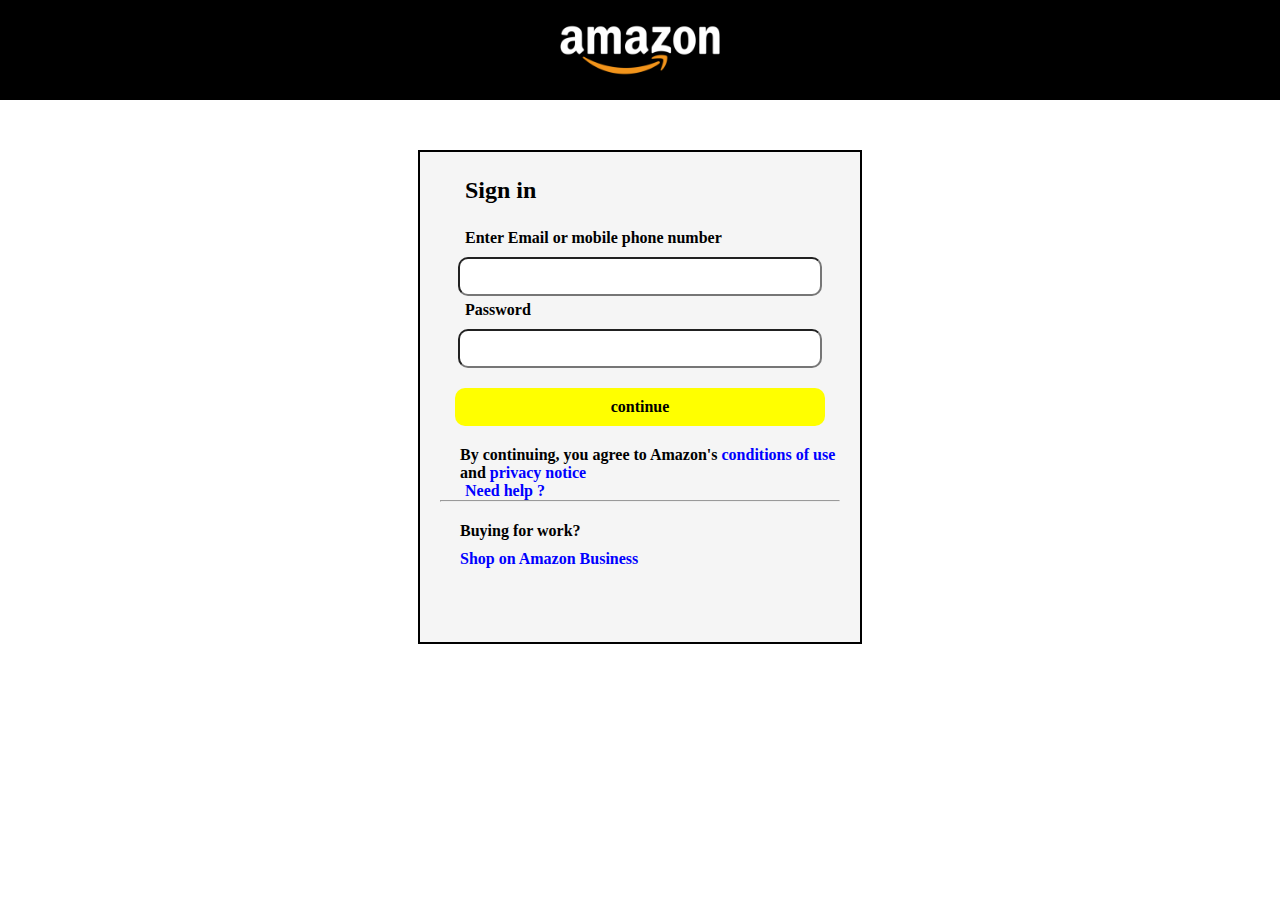
<file: index.html>
<!DOCTYPE html>
<html lang="en">
<head>
    <meta charset="UTF-8">
    <meta name="viewport" content="width=device-width, initial-scale=1.0">
    <title>Amazon Sign In</title>
    <link rel="stylesheet" href="https://cdnjs.cloudflare.com/ajax/libs/font-awesome/6.5.1/css/all.min.css" integrity="sha512-DTOQO9RWCH3ppGqcWaEA1BIZOC6xxalwEsw9c2QQeAIftl+Vegovlnee1c9QX4TctnWMn13TZye+giMm8e2LwA==" crossorigin="anonymous" referrerpolicy="no-referrer" />
    <link rel="stylesheet" href="amazon_sign_in.css">
    <link rel="icon" href="icon.png" id="icon1">
</head>
<body>
    <div class="header">
        <img src="amazon_logo.png" alt="logo" id="logo">
    </div>
    <div class="signin">
        <div class="head" id="mob">
            Sign in
        </div>
        <div class="input">
            <span id="mob">Enter Email or mobile phone number</span>
            <input type="text" id="ibp">
            <span id="pass">Password</span>
            <input type="password" id="ibp2">
            <div class="con">continue</div>
            <div class="bot">
                By continuing, you agree to Amazon's <span id="cond">conditions of use</span>  and <span id="cond">privacy notice</span>
            </div>
            
        </div>
        <i class="fa-solid fa-caret-right" id="help"></i>
        <span id="cond">Need help ?</span>
        <hr>
        <div class="foot">
            Buying for work?
            <div class="shop" id="cond">
                Shop on Amazon Business
            </div>
        </div>
    </div>  
<script src="amazon_sign_in.js"></script>
</body>
</html>
</file>
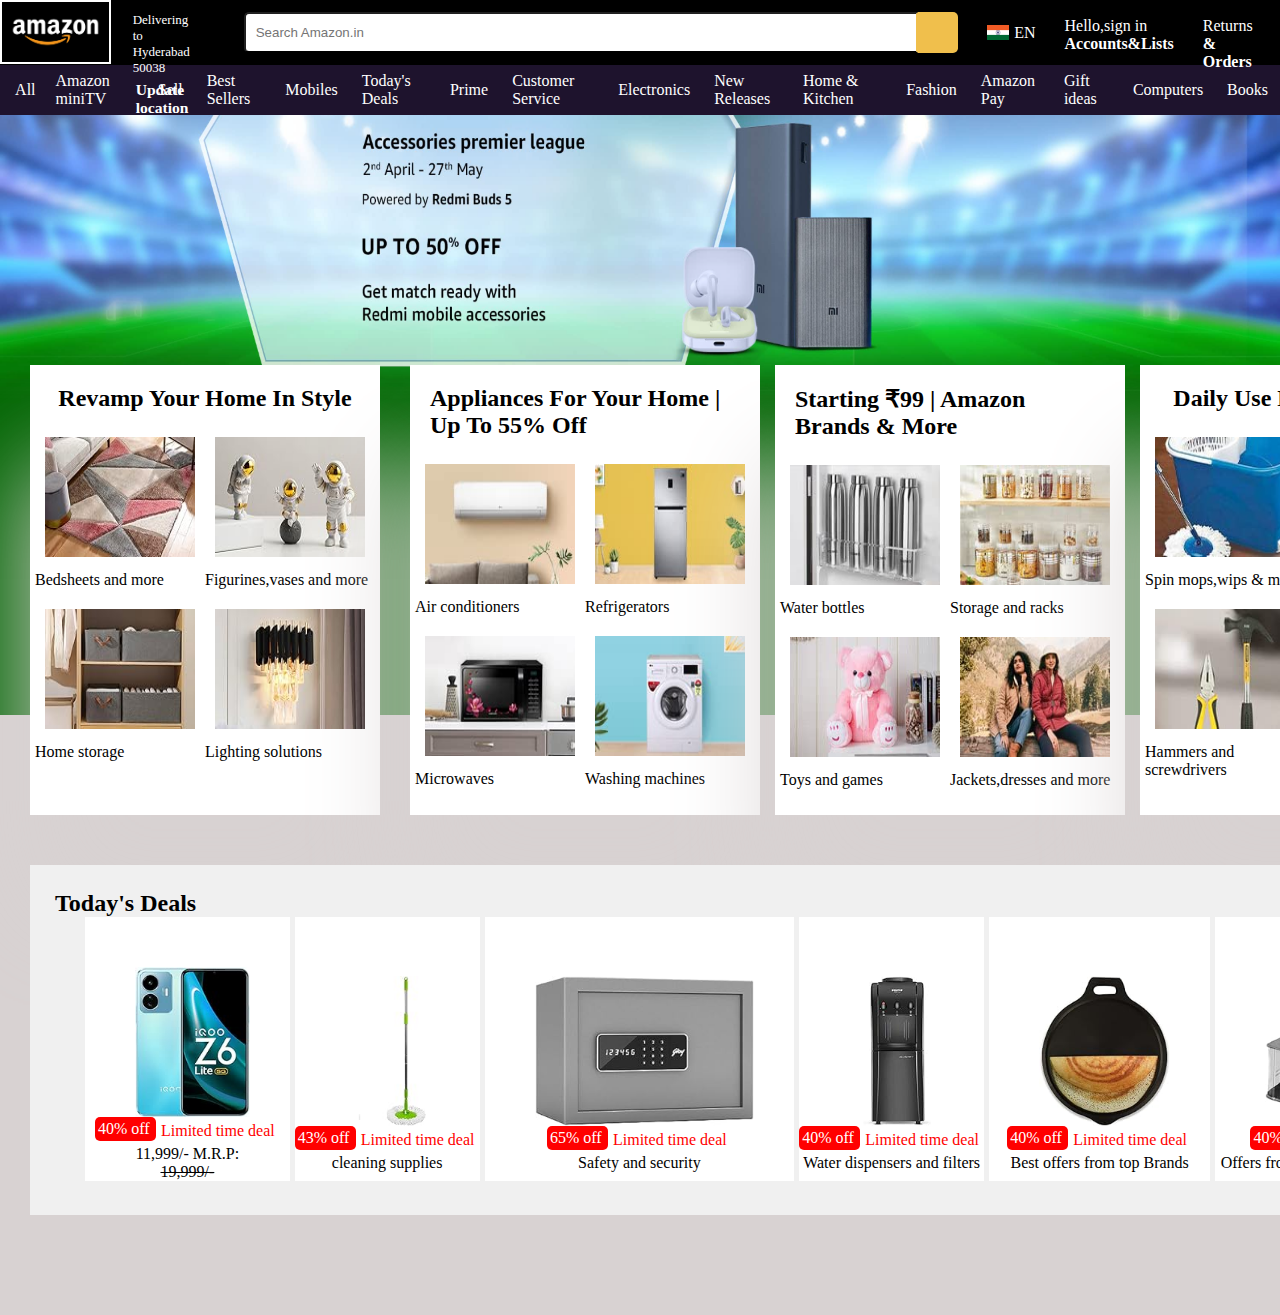
<file: amazon.html>
<!DOCTYPE html>
<html lang="en">
<head>
    <meta charset="UTF-8">
    <meta name="viewport" content="width=a, initial-scale=1.0">
    <!-- <img src="icon.png" alt=""> -->
    <title>Amazon</title>
    <link rel="stylesheet" href="https://cdnjs.cloudflare.com/ajax/libs/font-awesome/6.5.1/css/all.min.css" integrity="sha512-DTOQO9RWCH3ppGqcWaEA1BIZOC6xxalwEsw9c2QQeAIftl+Vegovlnee1c9QX4TctnWMn13TZye+giMm8e2LwA==" crossorigin="anonymous" referrerpolicy="no-referrer" />
    <link rel="stylesheet" href="amazon.css">
    <link rel="icon" href="icon.png">
</head>
<body>
    <div class="nav">
        <img src="amazon_logo.png" alt="amazon_logo" id="logo">
        <!-- <div class="in">.in</div> -->
        
        <div class="loc">
            <p>Delivering to Hyderabad 50038</p>
            <div class="sym">
            <i class="fa-solid fa-location-dot" id="loc"></i>
            <p class="Update"><b>Update location</b></p>
        </div>
        </div>
        <div class="searching">
        <input type="text" class="search" placeholder="Search Amazon.in">
        <i class="fa-solid fa-magnifying-glass" id="mag"></i>
    </div>
    <div class="country">
        <img src="Flag_of_India.svg.webp" alt="Flag_of_India" id="flag">
        <p class="en">EN</p>
        <i class="fa-solid fa-caret-down"></i>
    </div>
    <div class="sign">
        <p>Hello,sign in</p>
        <div class="acc">
        <!-- <i class="fa-solid fa-location-dot" id="loc"></i> -->
        <p><b>Accounts&Lists</b></p>
        <i class="fa-solid fa-caret-down" id="da"></i>

    </div>
    </div>
    <div class="return">
        <p>Returns</p>
        <p><b>& Orders</b></p>
    </div>
    <div class="cart">
        <i class="fa-solid fa-cart-shopping fa-2x" id="cp"></i>
        <p id="c">Cart</p>
    </div>
    </div>
<div class="sub-nav">
    <div class="all">
    <i class="fa-solid fa-bars"></i>
    <p>  All</p>
</div>
    <p class="snav">Amazon miniTV</p>
    <p class="snav">Sell</p>
    <p class="snav">Best Sellers</p>
    <p class="snav">Mobiles</p>
    <p class="snav">Today's Deals</p>
    <p class="snav">Prime <i class="fa-solid fa-caret-down"></i></p>
    
    <p class="snav">Customer Service</p>
    <p class="snav">Electronics</p>
    <p class="snav">New Releases</p>
    <p class="snav">Home & Kitchen</p>
    <p class="snav">Fashion</p>
    <p class="snav">Amazon Pay</p>
    <p class="snav">Gift ideas</p>
    <p class="snav">Computers</p>
    <p class="snav">Books</p>


</div>
<i class="fa-solid fa-chevron-left fa-2x" id="left"></i>
<i class="fa-solid fa-chevron-right fa-2x" id="right"></i>
<div class="products">
    <div class="backs">
<img src="Screenshot (302).png" alt="product1" id="p1">
<img src="b2.jpg" alt="b2" id="p1">
<img src="b3.jpg" alt="b3" id="p1">
<img src="b4.jpg" alt="b4" id="p1">
<img src="b5.jpg" alt="b5" id="p1">
<img src="b6.jpg" alt="b6" id="p1">
<img src="b7.jpg" alt="b7" id="p1">
<img src="b8.jpg" alt="b8" id="p1">
</div>
<div class="c1">
    <!-- <img src="amazon_logo.png" alt=""> -->
    <p class="h1">Revamp your home in style</p>
    <div class="gridc1">
        <div class="g1"><img src="p2.jpg" alt="" id="pics">Bedsheets and more</div>
        <div class="g2"><img src="p3.jpg" alt="" id="pics">Figurines,vases and more</div>
        <div class="g3"><img src="p4.jpg" alt="" id="pics">Home storage</div>
        <div class="g4"><img src="p5.jpg" alt="" id="pics">Lighting solutions</div>
    </div>
</div>
<div class="c2">
    <!-- <img src="amazon_logo.png" alt=""> -->
    <p class="h1">Appliances for your home | Up to 55% off</p>
    <div class="gridc1">
        <div class="g1"><img src="p6.jpg" alt="" id="pics">Air conditioners</div>
        <div class="g2"><img src="p7.jpg" alt="" id="pics">Refrigerators</div>
        <div class="g3"><img src="p8.jpg" alt="" id="pics">Microwaves</div>
        <div class="g4"><img src="p9.jpg" alt="" id="pics">Washing machines</div>
    </div>
</div>
<div class="c3">
    <!-- <img src="amazon_logo.png" alt=""> -->
    <p class="h1">Starting ₹99 | Amazon Brands & more</p>
    <div class="gridc1">
        <div class="g1"><img src="p10.jpg" alt="" id="pics">Water bottles</div>
        <div class="g2"><img src="p11.jpg" alt="" id="pics">Storage and racks</div>
        <div class="g3"><img src="p12.jpg" alt="" id="pics">Toys and games</div>
        <div class="g4"><img src="p13.jpg" alt="" id="pics">Jackets,dresses and more</div>
    </div>
</div>
<div class="c4">
    <!-- <img src="amazon_logo.png" alt=""> -->
    <p class="h1">Daily use home Appliances</p>
    <div class="gridc1">
        <div class="g1"><img src="p14.jpg" alt="" id="pics">Spin mops,wips & more</div>
        <div class="g2"><img src="p15.jpg" alt="" id="pics">Bathroom hardware</div>
        <div class="g3"><img src="p16.jpg" alt="" id="pics">Hammers and screwdrivers</div>
        <div class="g4"><img src="p17.jpg" alt="" id="pics">Extension boards,plugs</div>
    </div>
</div>
<div class="main">
    
<div class="deals">
    <p class="head">Today's Deals</p>
    <div class="imgs">
        <div class="img1">
            <img src="d1.jpg" alt="" id="deal">
            <div class="cost">
                <div class="off">
                    40% off
                </div>
                <div class="offer">Limited time deal</div>
                
            </div>

            11,999/- M.R.P:<p id="price">19,999/-</p>
        </div>
        <div class="img1">
            <img src="d2.jpg" alt="" id="deal">
            <div class="cost">
            <div class="off">
                43% off
            </div>
            <div class="offer">Limited time deal</div>
        </div>
        cleaning supplies
        </div>
        <div class="img1">
            <img src="d3.jpg" alt="" id="deal">
            <div class="cost">
                <div class="off">
                    65% off
                </div>
                <div class="offer">Limited time deal</div>
            </div>
            Safety and security
        </div>
        <div class="img1">
            <img src="d4.jpg" alt="" id="deal">
            <div class="cost">
                <div class="off">
                    40% off
                </div>
                <div class="offer">Limited time deal</div>
            </div>
            Water dispensers and filters
        </div>
        <div class="img1">
            <img src="d5.jpg" alt="" id="deal">
            <div class="cost">
                <div class="off">
                    40% off
                </div>
                <div class="offer">Limited time deal</div>
            </div>
            Best offers from top Brands
        </div>
        <div class="img1">
            <img src="d6.jpg" alt="" id="deal" class="last">
            <div class="cost">
                <div class="off">
                    40% off
                </div>
                <div class="offer">Limited time deal</div>
            </div>
            Offers from home and storge products
        </div>
        <div class="img1">
            <img src="d7.jpg" alt="" id="deal" class="last">
            <div class="cost">
                <div class="off">
                    40% off
                </div>
                <div class="offer">Limited time deal</div>
            </div>
            Offers from home and storge products
        </div>
    
    <!-- <img src="d2.jpg" alt="" id="deal">
    <img src="d3.jpg" alt="" id="deal">
    <img src="d4.jpg" alt="" id="deal">
    <img src="d5.jpg" alt="" id="deal">
    <img src="d6.jpg" alt="" id="deal" class="last"> -->
</div>

</div>
</div>

</div>
<script src="amazon.js"></script>
</body>
</html>
</file>
<file: amazon_sign_in.css>
*{
    margin: 0;
    padding: 0;
    font-weight: bolder;
}

.header{
    width: 100%;
    height: 100px;
    display: flex;
    justify-content: center;
    align-items: center;
    background-color: black;
}
#logo{
    width: 200px;
    cursor: pointer;
}
.signin{
    margin: auto;
    /* display: flex;
    justify-content: center; */
    margin-top: 50px;
    padding: 20px;
    align-items: center;
    width: 400px;
    height: 450px;
    background-color: whitesmoke;
    border: 2px solid black;
    flex-direction: column;
}
.input{
    display: flex;
    flex-direction: column;
}
.con{
    width: 350px;
    background-color: yellow;
    margin: auto;
    display: flex;
    justify-content: center;
    margin-top: 20px;
    padding: 10px;
    border-radius: 10px;
    align-items: center;
    cursor: pointer;
}
#ibp,#ibp2{
    width: 360px;
    margin: auto;
    height: 35px;
    border-radius: 10px;
    margin-top: 10px;
}
#mob,#pass{
    margin-left: 25px;
    margin-top: 5px;
}
.head{
    font-size: x-large;
    margin-bottom: 20px;
}
.bot{
    margin-top: 20px;
    margin-left: 20px;
}
#cond{
    color: blue;
    cursor: pointer;
}
#help{
    margin: 20px;
    margin-right: 5px;
}
.foot{
    margin: 20px;
}
.shop{
    margin-top: 10px;

}
#icon1{
    background-color: white;
    border-radius: 10px;
}
</file>
<file: amazon.css>
*{
    margin: 0;
    padding: 0;
    /* white-space: pre; */
    user-select: none;
    cursor: pointer;
    /* background-color: whitesmoke; */
}
.nav{
    width: 100%;
    height: 65px;
    background-color:  black;   
    display: flex;
    flex-direction: row;
    /* position: fixed; */
}
#logo{
    height: 60px;
    /* width: auto; */
    align-self: flex-start;
    border: 2px solid transparent;
}
#logo:hover{
    border: 2px solid white;
}
/* .in{
    color: white;
    padding: 18px;
    padding-left: 0;
    padding-right: 0;
} */
#loc{
    /* color: white;
    margin: 30px;
    margin-right: 0;
    margin-left: 10px; */
    margin-top: 5px;
    margin-right: 3px;
    
}
.loc:hover{
    border: 2px solid white;
}
.sym{
    display: flex;
    flex-direction: row;
}
.loc{
    display: flex;
    flex-direction: column;
    color: white;
    /* margin-top: 5px; */
    margin-left: 10px;
    font-size: small;
    font-weight: lighter;
    border: 2px solid transparent;
    padding: 10px;
    margin-bottom: 0;
}
.Update{
    margin-top: 5px;
    font-size: larger;
    font-weight:900;
}
.searching{
    display: flex;
    flex-direction: row;
    border: 2px solid transparent;
}
.search{
    margin: 20px;
    width: 650px;
    margin-top: 10px;
    margin-bottom: 10px;
    border-radius: 5px;
    border-top-right-radius: 0;
    border-bottom-right-radius: 0;
    margin-right:0px ;
    margin-left: 40px;
    border-right: 2px solid #F0BF4C;
    border-bottom: 2px solid black;
    padding: 10px;
    
}
.searching{
    border: 2px solid transparent;
}
#mag{
    margin-top: 10px;
    margin-bottom: 10px;
    border-top-left-radius: 0;
    border-bottom-left-radius: 0;
    background-color: #F0BF4C;
    padding: 10px;
    width: 20px;
    margin-left: 0;    
    border-top-right-radius: 5px;
    border-bottom-right-radius: 5px;
    border-bottom: 7px solid #F0BF4C;

}
.country{
    margin-left: 10px;
    display: flex;
    justify-content: center;
    align-items: center;
    color: white;
    flex-direction: row;
    border: 2px solid transparent;
    padding-left: 15px;
    padding-right: 10px;
}
.country:hover{
    border: 2px solid white;
}
.en{
    margin-right: 5px;
}
#flag{
    height: 15px;
    margin-right: 5px;
}
.sign{
    /* margin-top: 15px; */
    display: flex;
    flex-direction: column;
    margin-left: 5px;
    color: white;   
    border:2px solid transparent;
    padding: 15px;
    padding-left: 5px;
}
.sign:hover{
    border: 2px solid white;
}
.acc{
    display: flex;
    flex-direction: row;
}
#da{
    margin-left: 5px;
}
.return{
    display: flex;
    flex-direction: column;
    color: white;
    /* margin-top: 5px; */
    /* margin-left: 5px; */
    border: 2px solid transparent;
    padding: 15px;
    padding-left: 5px;
    
}
.return:hover{
    border: 2px solid white;

}
.cart{
    display: flex;
    flex-direction: row;
    color: white;
    padding: 25px;
    padding-left: 5px;
    border: 2px solid transparent;
    justify-content: center;
    align-items: center;
}
.cart:hover{
    border: 2px solid white;
}
#cp{
    margin-right: 5px;
    /* height: 50px;
    width: 50px; */
}
#c{
    font-size:large;
}
.sub-nav{
    display: flex;
    flex-direction: row;
    width: 100%;
    height: 50px;
    justify-content: center;
    align-items: center;
    background-color: rgb(30, 19, 45);
    color: white;
}
.all{
    color: white;
    display: flex;
    flex-direction: row;
    align-items: flex-start;
    white-space: pre;
    border: 2px solid transparent;
    padding: 6px;

}
.all:hover{
    border: 1px solid white;
}
.snav{
    padding: 11px;
    border: 1px solid transparent;
}
.snav:hover{
    border: 2px solid white;
}
.products{
    position: relative;
    /* box-shadow: 0px 20px 50px rgb(5, 5, 5); */
}
#p1{
    height: 600px;
    width: 100%;
    /* z-index: 1; */
    /* background-attachment: fixed; */
}

.c1{
    position:absolute;
    height: 450px;
    width: 350px;
    z-index: 1;
    top: 250px;
    left: 30px;
    background-color: white;
    display: flex;
    justify-content:flex-start;
    align-items: center;
    flex-direction: column;
    /* box-shadow: 30px 14px 18px rgba(0, 0, 0, 0.1); */
    /* border-radius: 10px; */
    
}
.c2{
    position:absolute;
    height: 450px;
    width: 350px;
    z-index: 1;
    top: 250px;
    left: 410px;
    background-color: white;
    display: flex;
    justify-content:flex-start;
    align-items: center;
    flex-direction: column;
    /* box-shadow: 30px 14px 18px rgba(0, 0, 0, 0.1); */
    /* border-radius: 10px; */
    
}
.c3{
    position:absolute;
    height: 450px;
    width: 350px;
    z-index: 1;
    top: 250px;
    left: 775px;
    background-color: white;
    display: flex;
    justify-content:flex-start;
    align-items: center;
    flex-direction: column;
    /* box-shadow: 30px 14px 18px rgba(0, 0, 0, 0.1); */
    /* border-radius: 10px; */
    
}

.c4{
    position:absolute;
    height: 450px;
    width: 350px;
    z-index: 1;
    top: 250px;
    left: 1140px;
    background-color: white;
    display: flex;
    justify-content:flex-start;
    align-items: center;
    flex-direction: column;
    /* box-shadow: 30px 14px 18px rgba(0, 0, 0, 0.1); */
    /* border-radius: 10px; */
    
}
.gridc1{
    display: grid;
    grid-template-columns: 1fr 1fr;
    grid-template-rows: 1fr 1fr;
    /* gap: 20px; */
    height: 100px;
}
.g1,.g2,.g3,.g4{
    /* background-color: red; */
    margin: 10px;
    

}
.h1{
    padding: 20px;
    padding-bottom: 5px;
    text-transform: capitalize;
    font-size: x-large;
    font-weight: bolder;
    /* align-self: center; */
}
.c1,.c2,.c3,.c4{
    box-shadow: 0px 100px 100px rgb(216, 210, 210);
}
#pics{
    width: 150px;
    height: 120px;
    margin:10px;
}
.g1,.g3{
    margin-right: 0;  
}
.g2,.g4{
    margin-left: 0;
}
.g1,.g2{
    margin-bottom: 0;
}


#left{
    position: absolute;
    z-index: 1;
    top: 200px;
    color: white;
    left: 10px;
     

}
#right{
    position: absolute;
    z-index: 1;
    top: 200px;
    color: white;
    right: 10px;
}

.deals{
    position: absolute;
    width: 1415px;
    height: 300px;
    background-color:rgba(240,240,240);
    top: 150px; 
    left: 30px;
    padding: 25px;
    z-index: 1;

}
.main{
    position: absolute;
    width: 100%;
    /* top: 200px; */
    height: 100%;
    background-color: rgb(216, 210, 210);
}
#deal{
    /* margin: 45px; */
    margin-top: 50px;
    /* margin-right: 100px; */
    margin-left: 50px;
    margin-right: 40px;
    height: 150px;
}
.imgs{
    position: absolute;
    left: 50px;
    display: flex;
    flex-direction: row;

}
.last{
    margin-right: 0px;
}
.head{
    font-size: x-large;
    font-weight: bold;
    font-family: cursive;
}
.off{
    background-color: red;
    color: white;
    font-size: medium;
    width: 55px;
    padding: 3px;
    border-radius: 5px;
    align-self: flex-start;
}
.offer{
    font-size: medium;
    color: red;
    /* padding-top:4px;
    padding-right: 5px; */
    padding: 5px;
}
.cost{
    display: flex;
    flex-direction: row;

}
.img1{
    /* border: 2px solid black; */
    display: flex;
    flex-direction: column;
    justify-content: center;
    align-items: center;
    background-color: white;
    margin-left: 5px;
}
#price{
    text-decoration:line-through;
}
.imgs{
    overflow-x: auto;
    width: 95%;
    white-space: nowrap;
}
</file>
